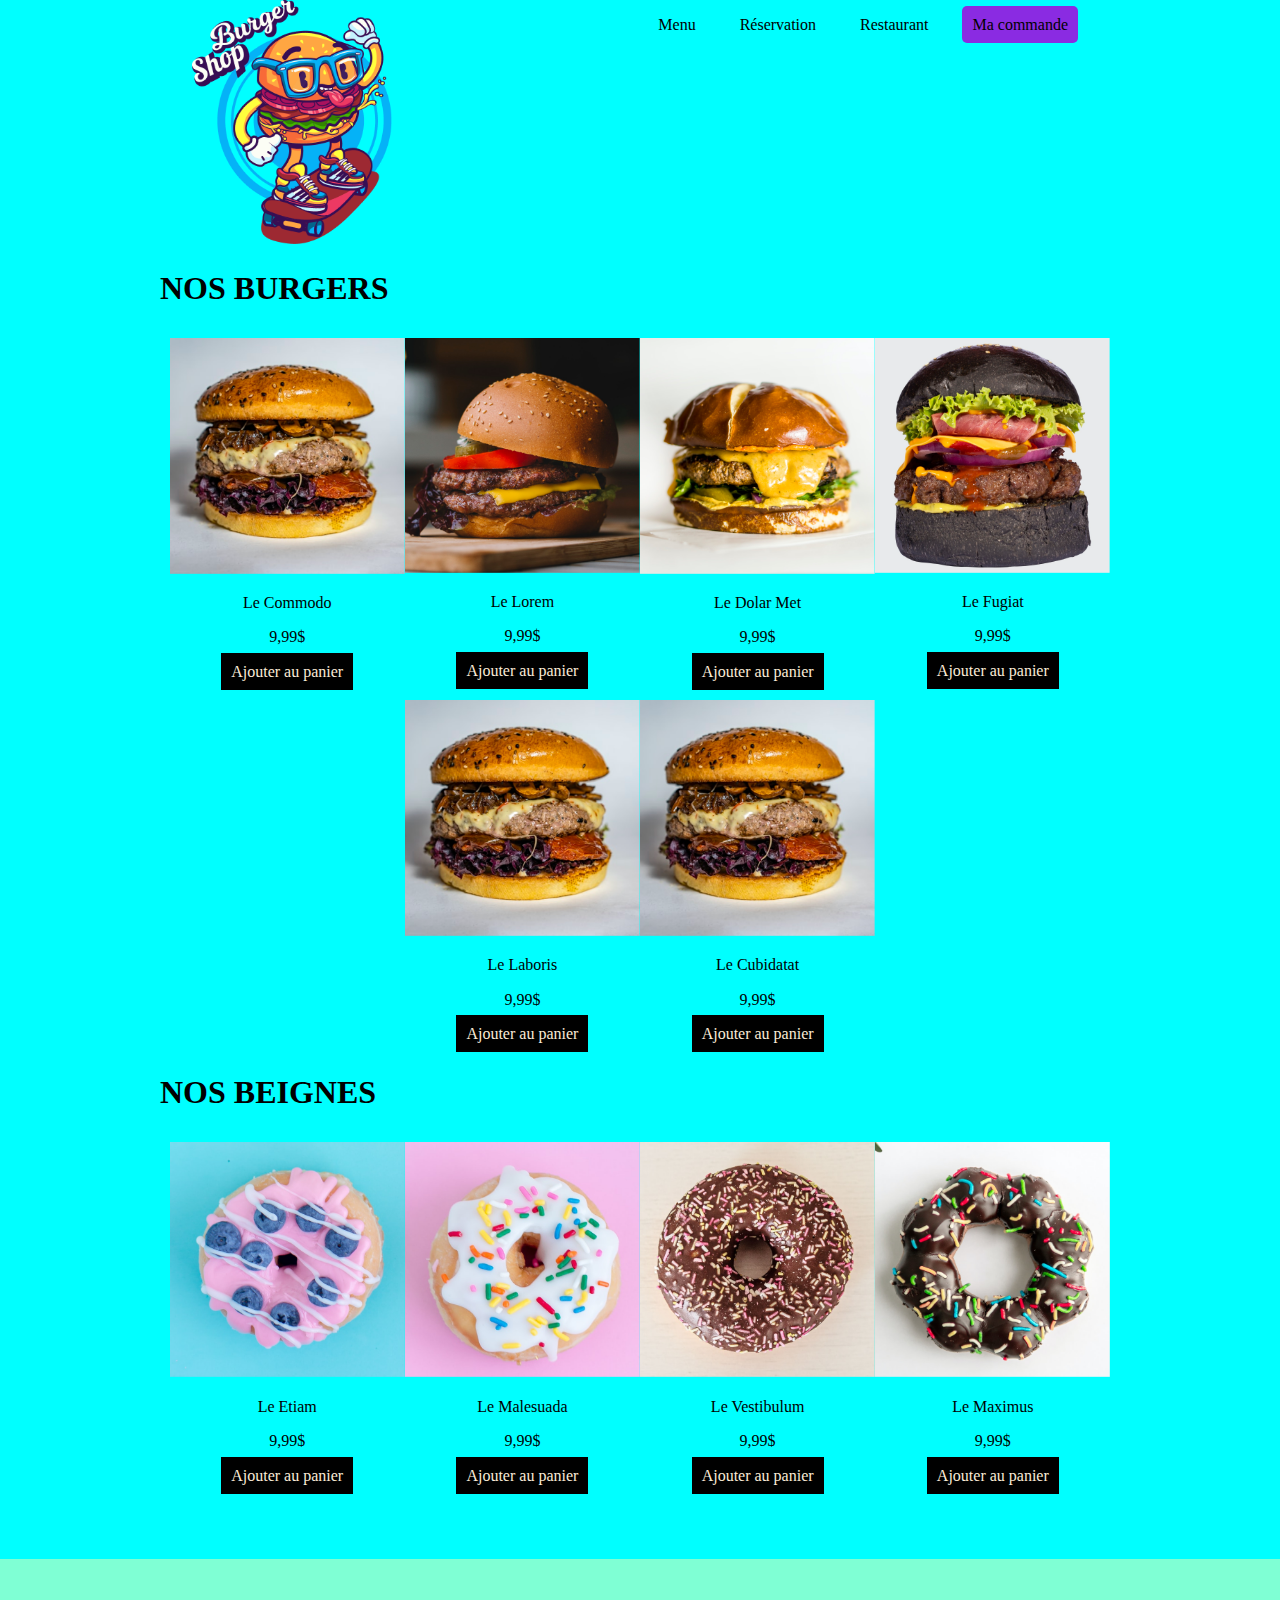
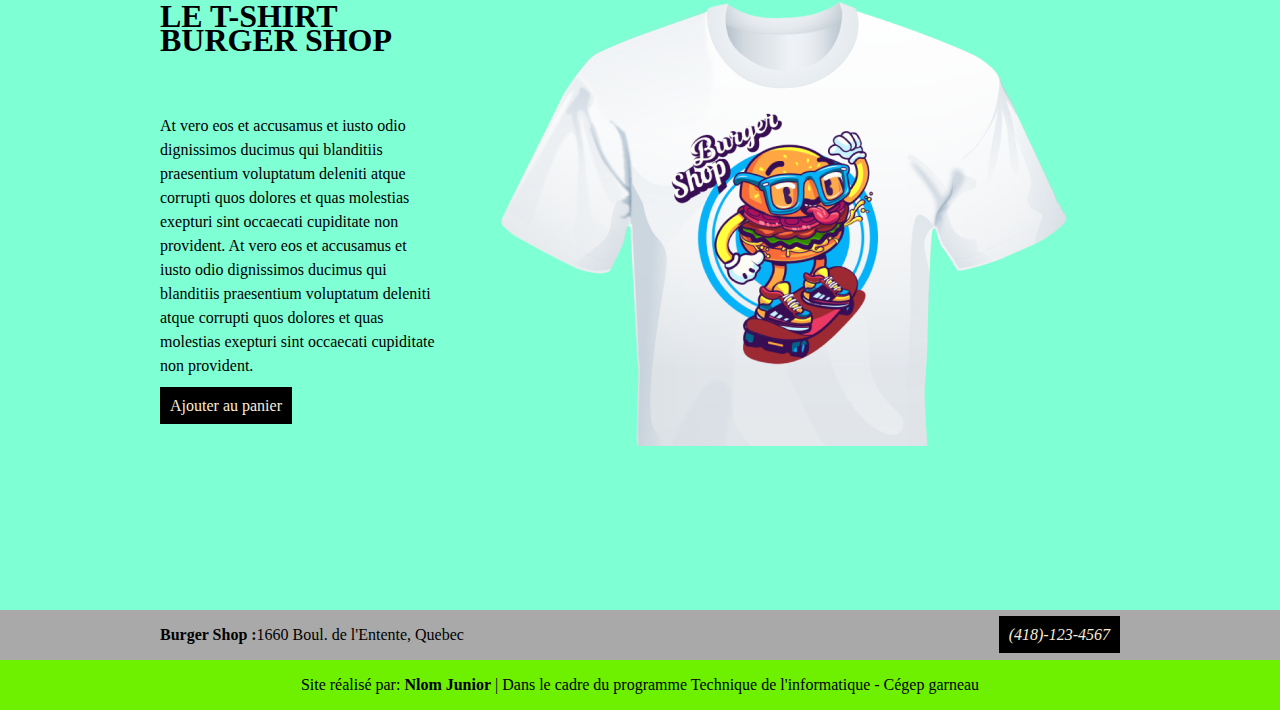
<file: index.html>
<!DOCTYPE html>

<html lang="fr">

<head>
	<meta charset="utf-8" />
	<title> </title>
	<meta name="description" content="">

	<!-- meta viewport : importante à inclure pour l'affichage sur les divers appareils -->
	<meta name="viewport" content="width=device-width, initial-scale=1">

	<link rel="stylesheet" href="css/normalize.css">
	<link rel="stylesheet" href="css/styles.css">
</head>

<body>
	<header>
		<div class="head-container">
			<div class="flex-colonne">
				<a href="index.html"><img src="img\logo-burger-shop.png" class="img-logo"></a>
				<nav>
					<img src="img\icon-menu.png" class="show-on-mobile">
					<ul class="hide-on-mobile">
						<li><a href="index.html">Menu</a></li>
						<li><a href="reservation.html">Réservation</a></li>
						<li><a href="restaurant.html">Restaurant</a></li>
						<li><a href="commande.html" class="link-commande">Ma commande</a></li>
					</ul>
				</nav>
			</div>
		</div>
	</header>

	<main>
		<section id="nos-burgers">
			<div>
				<h1>NOS BURGERS</h1>
				<div class="burger">
					<div class="col-100">
						<!-- <div class="col-50"> -->
							<div class="col-25">
								<div class="card">
									<img src="img\menu\burger-choux.png">
									<p>Le Commodo</p>
									<p>9,99$</p>
									<a href="#">Ajouter au panier</a>
								</div>
							</div>

							<div class="col-25">
								<div class="card">
									<img src="img\menu\burger-double-fromage.png">
									<p>Le Lorem</p>
									<p>9,99$</p>
									<a href="#">Ajouter au panier</a>
								</div>
							</div>
						<!-- </div> -->

						<div class="col-25">
							<div class="card">
								<img src="img\menu\burger-fromage.png">
								<p>Le Dolar Met</p>
								<p>9,99$</p>
								<a href="#">Ajouter au panier</a>
							</div>
						</div>

						<div class="col-25">
							<div class="card">
								<img src="img\menu\burger-pain-noir.png">
								<p>Le Fugiat</p>
								<p>9,99$</p>
								<a href="#">Ajouter au panier</a>
							</div>
						</div>
					</div>

					<div class="col-100">
						<div class="col-25">
							<div class="card">
								<img src="img\menu\burger-choux.png">
								<p>Le Laboris</p>
								<p>9,99$</p>
								<a href="#">Ajouter au panier</a>
							</div>
						</div>

						<div class="col-25">
							<div class="card">
								<img src="img\menu\burger-choux.png">
								<p>Le Cubidatat</p>
								<p>9,99$</p>
								<a href="#">Ajouter au panier</a>
							</div>
						</div>
					</div>
				</div>

				<h1>NOS BEIGNES</h1>
				<div class="burger">
					<div class="col-100">
						<div class="col-25">
							<div class="card">
								<img src="img\menu\beign-bleuet.png">
								<p>Le Etiam</p>
								<p>9,99$</p>
								<a href="#">Ajouter au panier</a>
							</div>
						</div>

						<div class="col-25">
							<div class="card">
								<img src="img\menu\beigne-bonbons.png">
								<p>Le Malesuada</p>
								<p>9,99$</p>
								<a href="#">Ajouter au panier</a>
							</div>
						</div>


						<div class="col-25">
							<div class="card">
								<img src="img\menu\beigne-glace.png">
								<p>Le Vestibulum</p>
								<p>9,99$</p>
								<a href="#">Ajouter au panier</a>
							</div>
						</div>

						<div class="col-25">
							<div class="card">
								<img src="img\menu\beigne-chocolat.png">
								<p>Le Maximus</p>
								<p>9,99$</p>
								<a href="#">Ajouter au panier</a>
							</div>
						</div>
					</div>
				</div>
		</section>

		<section id="t-shirt">
			<div class="t-shirt-burger">
				<figure>
					<img src="img\t-shirt.png">
				</figure>

				<br>
				<h1>LE T-SHIRT BURGER SHOP</h1>
				<br>
				<p>At vero eos et accusamus et iusto odio
					dignissimos ducimus qui blanditiis praesentium
					voluptatum deleniti atque corrupti quos dolores et quas
					molestias exepturi sint occaecati cupiditate non provident.
					At vero eos et accusamus et iusto odio
					dignissimos ducimus qui blanditiis praesentium
					voluptatum deleniti atque corrupti quos dolores et quas
					molestias exepturi sint occaecati cupiditate non provident.
				</p>

				<a href="#">Ajouter au panier</a>
			</div>
		</section>
	</main>

	<footer>
		<section id="footer-1">
			<div class="footer-1">
			<p><strong>Burger Shop :</strong>1660 Boul. de l'Entente, Quebec</p>
			<address>
				<a href="tel:+14181234567">(418)-123-4567</a>
			</address>
		</div>
		</section>
		<section id="footer-2">
			<div class="footer-2">
			<p>Site réalisé par: <strong>Nlom Junior</strong> | Dans le cadre du programme Technique de l'informatique - Cégep garneau</p>
		</div>
		</section>
	</footer>
</body>

</html>
</file>
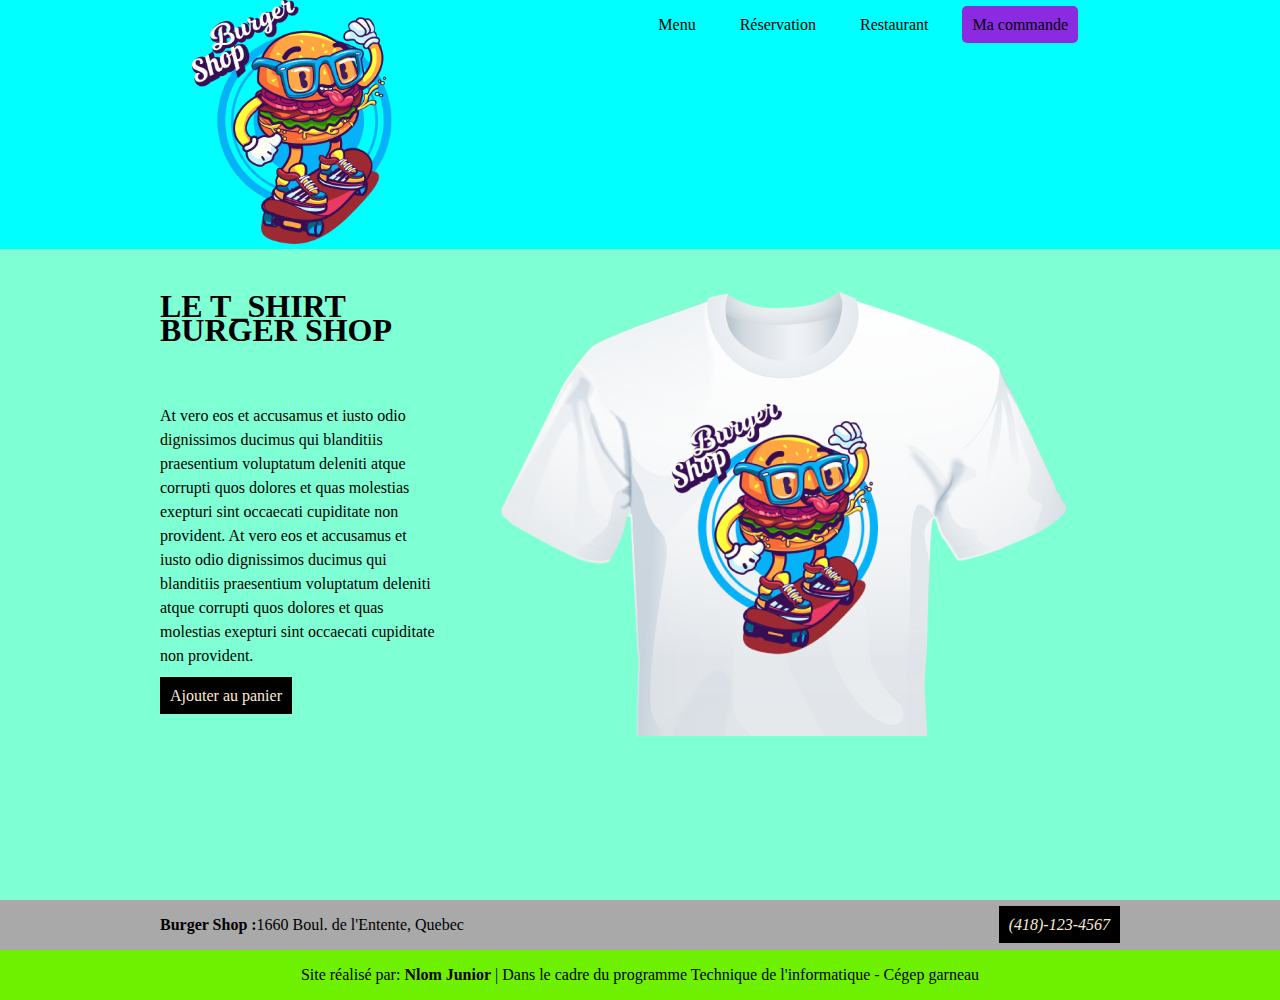
<file: commande.html>
<!DOCTYPE html>

<html lang="fr">

<head>
    <meta charset="utf-8" />
    <title> </title>
    <meta name="description" content="">

    <!-- meta viewport : importante à inclure pour l'affichage sur les divers appareils -->
    <meta name="viewport" content="width=device-width, initial-scale=1">

    <link rel="stylesheet" href="css/normalize.css">
    <link rel="stylesheet" href="css/styles.css">
</head>

<body>
    <header>
        <div class="head-container">
            <div class="flex-colonne">
                <a href="index.html"><img src="img\logo-burger-shop.png" class="img-logo"></a>
                <nav>
                    <img src="img\icon-menu.png" class="show-on-mobile">
                    <ul class="hide-on-mobile">
                        <li><a href="index.html">Menu</a></li>
                        <li><a href="reservation.html">Réservation</a></li>
                        <li><a href="restaurant.html">Restaurant</a></li>
                        <li><a href="commande.html" class="link-commande">Ma commande</a></li>
                    </ul>
                </nav>
            </div>
        </div>
    </header>

    <main>
        <section id="t-shirt">
			<div class="t-shirt-burger">
				<figure>
					<img src="img\t-shirt.png">
				</figure>

				<br>
				<h1>LE T_SHIRT BURGER SHOP</h1>
				<br>
				<p>At vero eos et accusamus et iusto odio
					dignissimos ducimus qui blanditiis praesentium
					voluptatum deleniti atque corrupti quos dolores et quas
					molestias exepturi sint occaecati cupiditate non provident.
					At vero eos et accusamus et iusto odio
					dignissimos ducimus qui blanditiis praesentium
					voluptatum deleniti atque corrupti quos dolores et quas
					molestias exepturi sint occaecati cupiditate non provident.
				</p>

				<a href="#">Ajouter au panier</a>
			</div>
		</section>
    </main>

    <footer>
        <section id="footer-1">
            <div class="footer-1">
                <p><strong>Burger Shop :</strong>1660 Boul. de l'Entente, Quebec</p>
                <address>
                    <a href="tel:+14181234567">(418)-123-4567</a>
                </address>
            </div>
        </section>
        <section id="footer-2">
            <div class="footer-2">
                <p>Site réalisé par: <strong>Nlom Junior</strong> | Dans le cadre du programme Technique de
                    l'informatique - Cégep garneau</p>
            </div>
        </section>
    </footer>

</body>

</html>
</file>
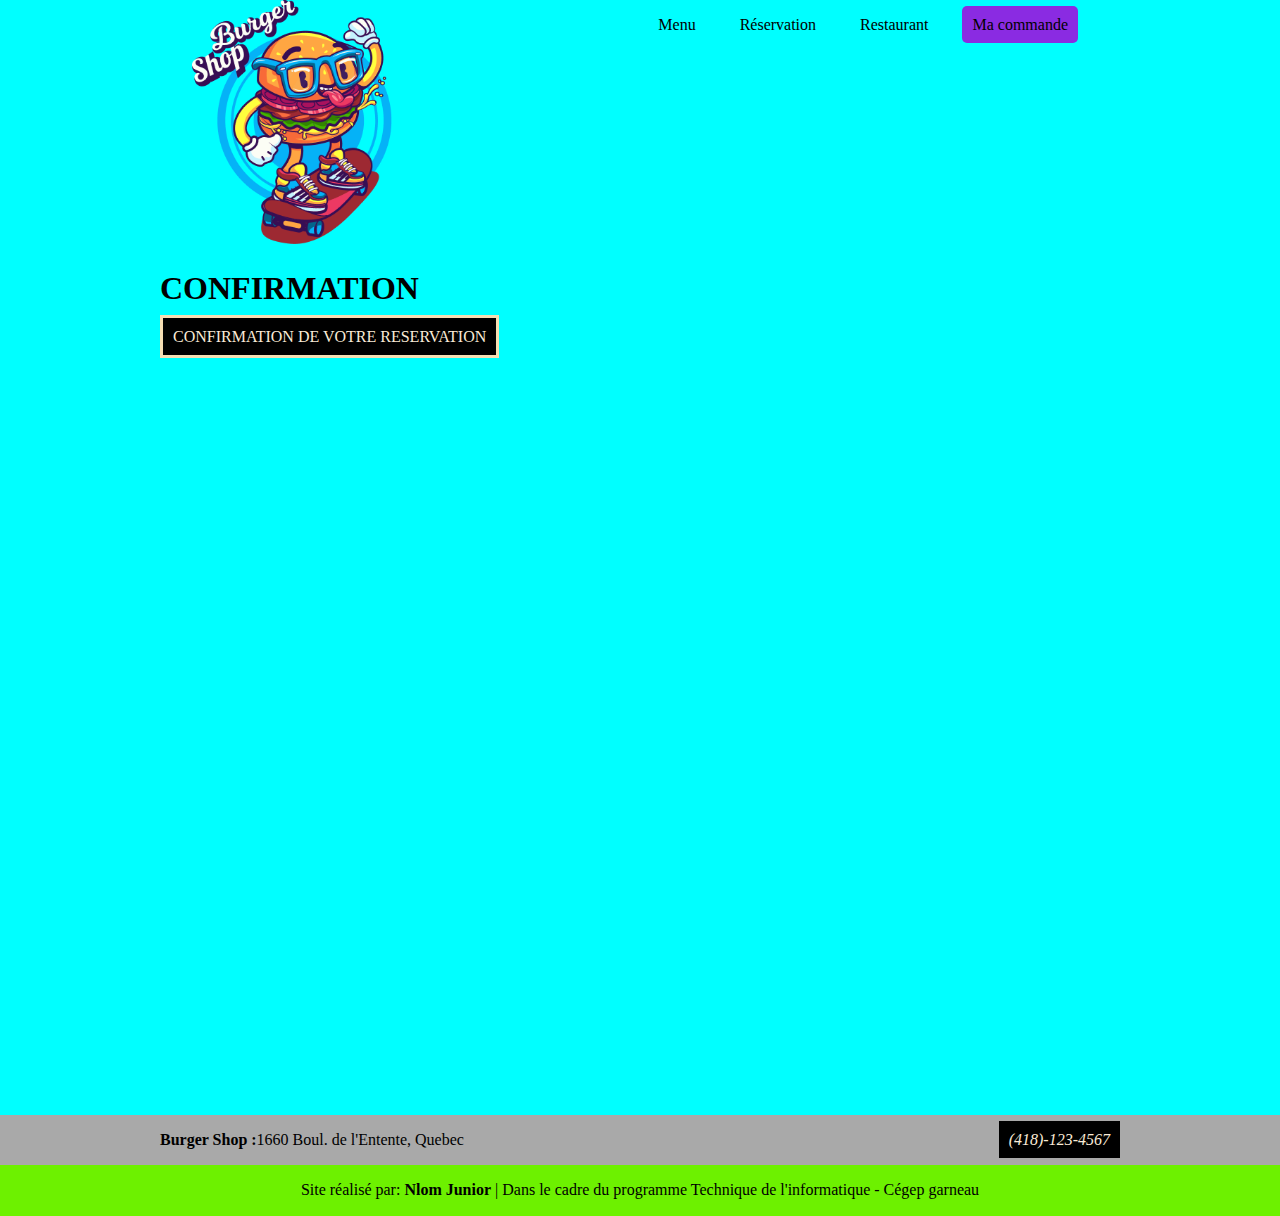
<file: confirmation.html>
<!DOCTYPE html>

<html lang="fr">

<head>
    <meta charset="utf-8" />
    <title> </title>
    <meta name="description" content="">

    <!-- meta viewport : importante à inclure pour l'affichage sur les divers appareils -->
    <meta name="viewport" content="width=device-width, initial-scale=1">

    <link rel="stylesheet" href="css/normalize.css">
    <link rel="stylesheet" href="css/styles.css">
</head>

<body>
    <header>
        <div class="head-container">
            <div class="flex-colonne">
                <a href="index.html"><img src="img\logo-burger-shop.png" class="img-logo"></a>
                <nav>
                    <img src="img\icon-menu.png" class="show-on-mobile">
                    <ul class="hide-on-mobile">
                        <li><a href="index.html">Menu</a></li>
                        <li><a href="reservation.html">Réservation</a></li>
                        <li><a href="restaurant.html">Restaurant</a></li>
                        <li><a href="commande.html" class="link-commande">Ma commande</a></li>
                    </ul>
                </nav>
            </div>
        </div>
    </header>

    <main>
        <section id="confirmation">
            <div class="confirmation">
                <h1>CONFIRMATION</h1>
                <a href="#">CONFIRMATION DE VOTRE RESERVATION</a>
            </div>
        </section>
    </main>

    <footer>
        <section id="footer-1">
            <div class="footer-1">
                <p><strong>Burger Shop :</strong>1660 Boul. de l'Entente, Quebec</p>
                <address>
                    <a href="tel:+14181234567">(418)-123-4567</a>
                </address>
            </div>
        </section>
        <section id="footer-2">
            <div class="footer-2">
                <p>Site réalisé par: <strong>Nlom Junior</strong> | Dans le cadre du programme Technique de
                    l'informatique - Cégep garneau</p>
            </div>
        </section>
    </footer>

</body>

</html>
</file>
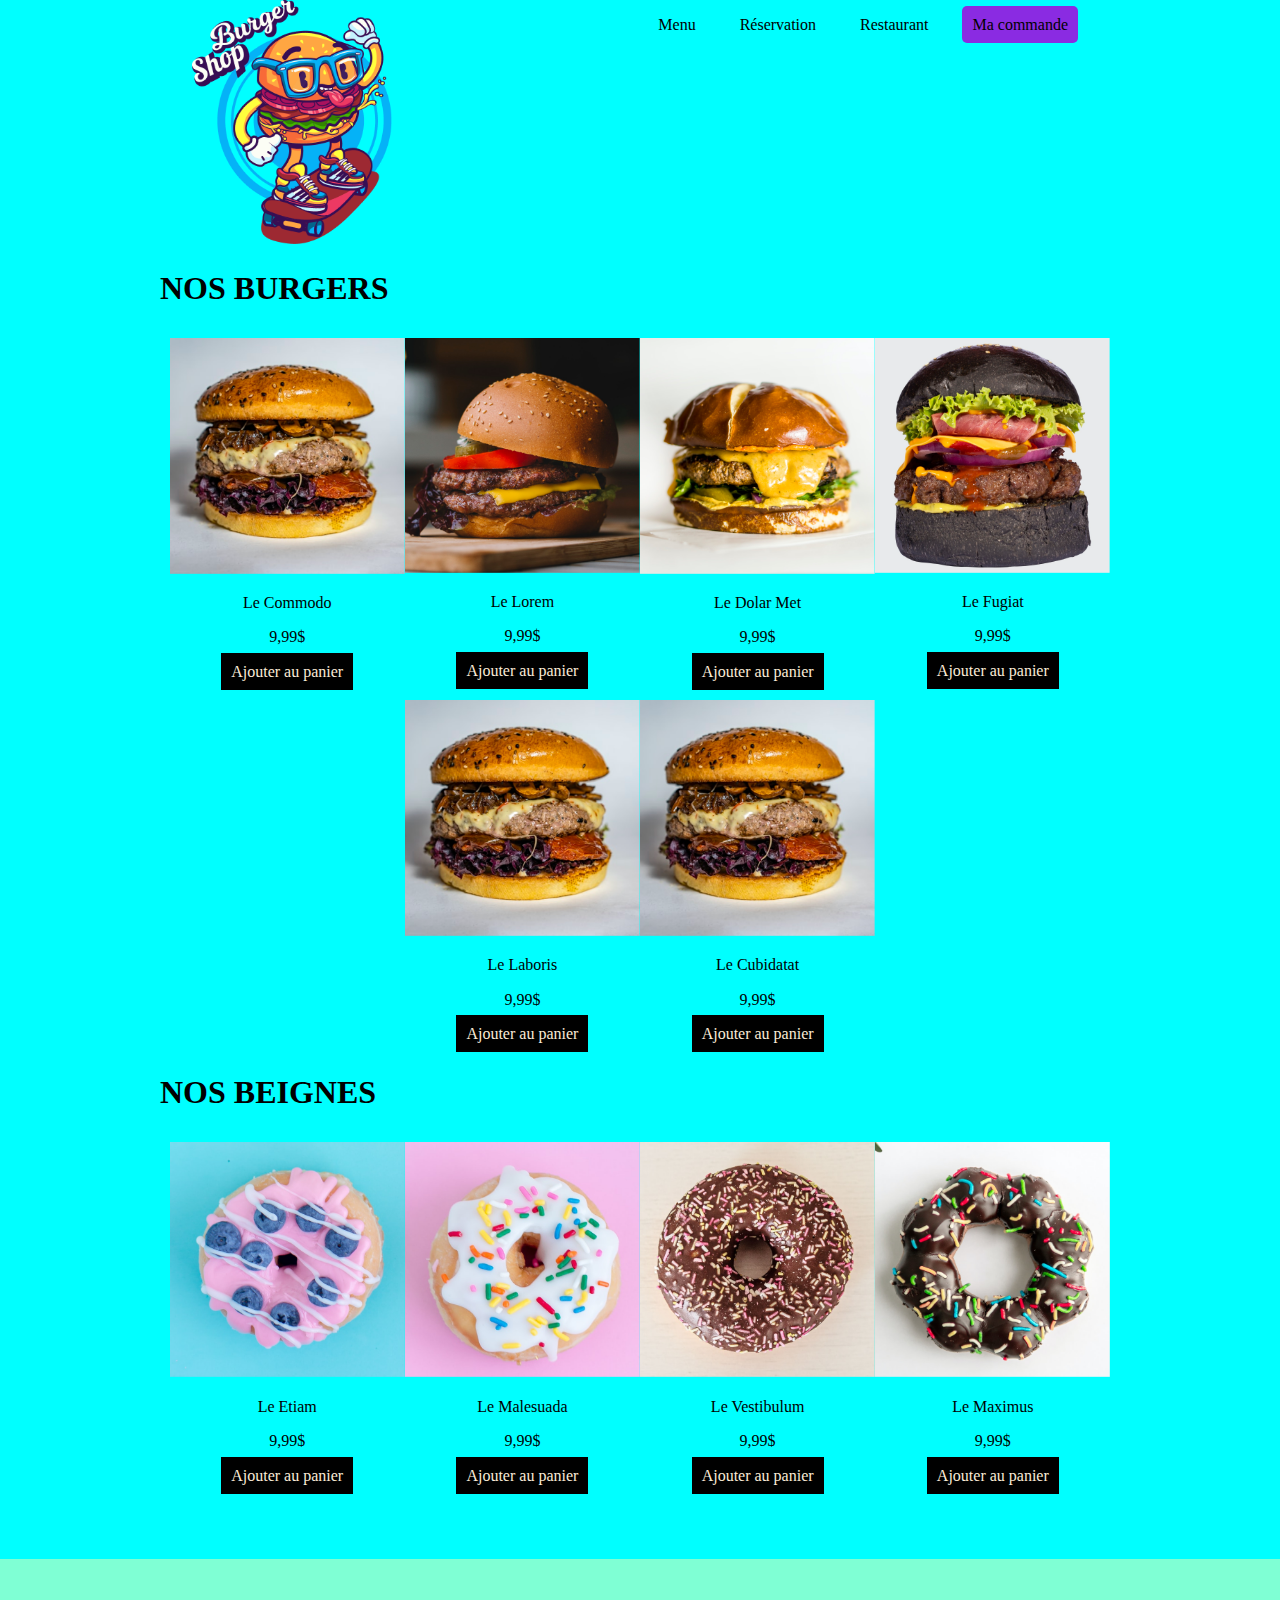
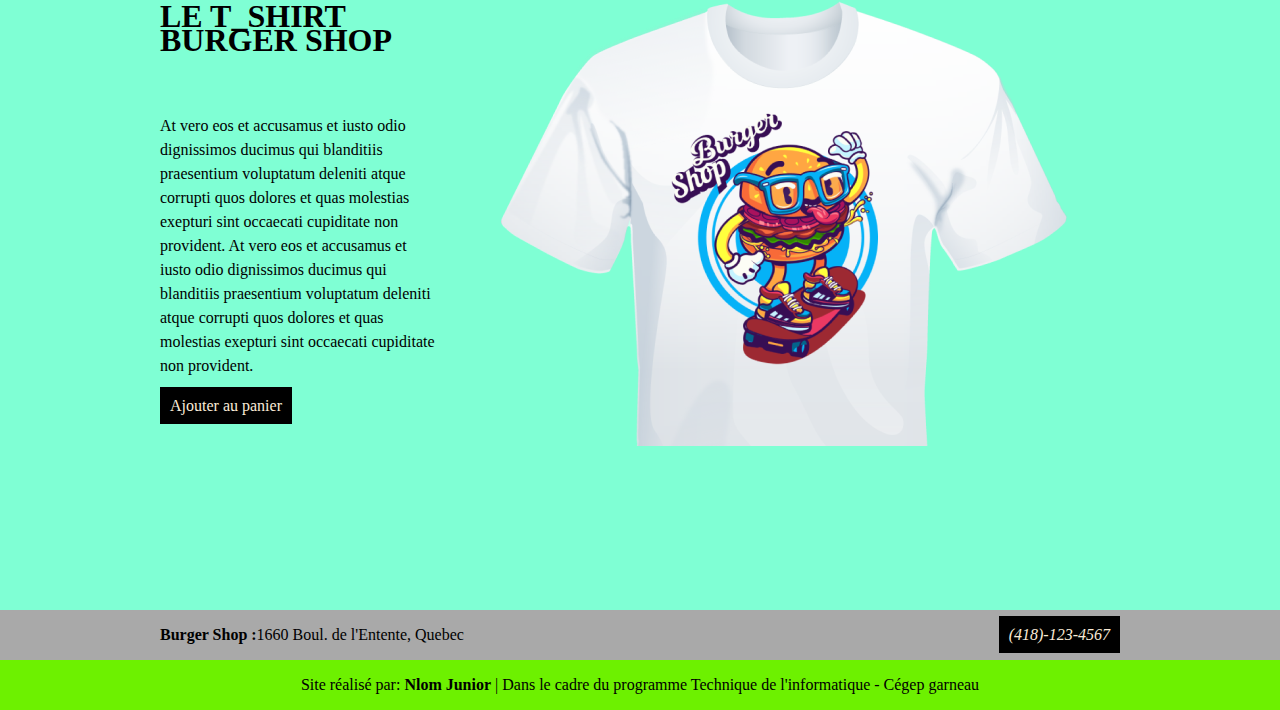
<file: index - Copie.html>
<!DOCTYPE html>

<html lang="fr">

<head>
	<meta charset="utf-8" />
	<title> </title>
	<meta name="description" content="">

	<!-- meta viewport : importante à inclure pour l'affichage sur les divers appareils -->
	<meta name="viewport" content="width=device-width, initial-scale=1">

	<link rel="stylesheet" href="css/normalize.css">
	<link rel="stylesheet" href="css/styles.css">
</head>

<body>
	<header>
		<div class="head-container">
			<div class="flex-colonne">
				<a href="index.html"><img src="img\logo-burger-shop.png" class="img-logo"></a>
				<nav>
					<img src="img\icon-menu.png" class="show-on-mobile">
					<ul class="hide-on-mobile">
						<li><a href="index.html">Menu</a></li>
						<li><a href="reservation.html">Réservation</a></li>
						<li><a href="restaurant.html">Restaurant</a></li>
						<li><a href="commande.html" class="link-commande">Ma commande</a></li>
					</ul>
				</nav>
			</div>
		</div>
	</header>

	<main>
		<section id="nos-burgers">
			<div>
				<h1>NOS BURGERS</h1>
				<div class="burger">
					<div class="col-100">
						<!-- <div class="col-50"> -->
							<div class="col-25">
								<div class="card">
									<img src="img\menu\burger-choux.png">
									<p>Le Commodo</p>
									<p>9,99$</p>
									<a href="#">Ajouter au panier</a>
								</div>
							</div>

							<div class="col-25">
								<div class="card">
									<img src="img\menu\burger-double-fromage.png">
									<p>Le Lorem</p>
									<p>9,99$</p>
									<a href="#">Ajouter au panier</a>
								</div>
							</div>
						<!-- </div> -->

						<div class="col-25">
							<div class="card">
								<img src="img\menu\burger-fromage.png">
								<p>Le Dolar Met</p>
								<p>9,99$</p>
								<a href="#">Ajouter au panier</a>
							</div>
						</div>

						<div class="col-25">
							<div class="card">
								<img src="img\menu\burger-pain-noir.png">
								<p>Le Fugiat</p>
								<p>9,99$</p>
								<a href="#">Ajouter au panier</a>
							</div>
						</div>
					</div>

					<div class="col-100">
						<div class="col-25">
							<div class="card">
								<img src="img\menu\burger-choux.png">
								<p>Le Laboris</p>
								<p>9,99$</p>
								<a href="#">Ajouter au panier</a>
							</div>
						</div>

						<div class="col-25">
							<div class="card">
								<img src="img\menu\burger-choux.png">
								<p>Le Cubidatat</p>
								<p>9,99$</p>
								<a href="#">Ajouter au panier</a>
							</div>
						</div>
					</div>
				</div>

				<h1>NOS BEIGNES</h1>
				<div class="burger">
					<div class="col-100">
						<div class="col-25">
							<div class="card">
								<img src="img\menu\beign-bleuet.png">
								<p>Le Etiam</p>
								<p>9,99$</p>
								<a href="#">Ajouter au panier</a>
							</div>
						</div>

						<div class="col-25">
							<div class="card">
								<img src="img\menu\beigne-bonbons.png">
								<p>Le Malesuada</p>
								<p>9,99$</p>
								<a href="#">Ajouter au panier</a>
							</div>
						</div>


						<div class="col-25">
							<div class="card">
								<img src="img\menu\beigne-glace.png">
								<p>Le Vestibulum</p>
								<p>9,99$</p>
								<a href="#">Ajouter au panier</a>
							</div>
						</div>

						<div class="col-25">
							<div class="card">
								<img src="img\menu\beigne-chocolat.png">
								<p>Le Maximus</p>
								<p>9,99$</p>
								<a href="#">Ajouter au panier</a>
							</div>
						</div>
					</div>
				</div>
		</section>

		<section id="t-shirt">
			<div class="t-shirt-burger">
				<figure>
					<img src="img\t-shirt.png">
				</figure>

				<br>
				<h1>LE T_SHIRT BURGER SHOP</h1>
				<br>
				<p>At vero eos et accusamus et iusto odio
					dignissimos ducimus qui blanditiis praesentium
					voluptatum deleniti atque corrupti quos dolores et quas
					molestias exepturi sint occaecati cupiditate non provident.
					At vero eos et accusamus et iusto odio
					dignissimos ducimus qui blanditiis praesentium
					voluptatum deleniti atque corrupti quos dolores et quas
					molestias exepturi sint occaecati cupiditate non provident.
				</p>

				<a href="#">Ajouter au panier</a>
			</div>
		</section>
	</main>

	<footer>
		<section id="footer-1">
			<div class="footer-1">
			<p><strong>Burger Shop :</strong>1660 Boul. de l'Entente, Quebec</p>
			<address>
				<a href="tel:+14181234567">(418)-123-4567</a>
			</address>
		</div>
		</section>
		<section id="footer-2">
			<div class="footer-2">
			<p>Site réalisé par: <strong>Nlom Junior</strong> | Dans le cadre du programme Technique de l'informatique - Cégep garneau</p>
		</div>
		</section>
	</footer>
</body>

</html>
</file>
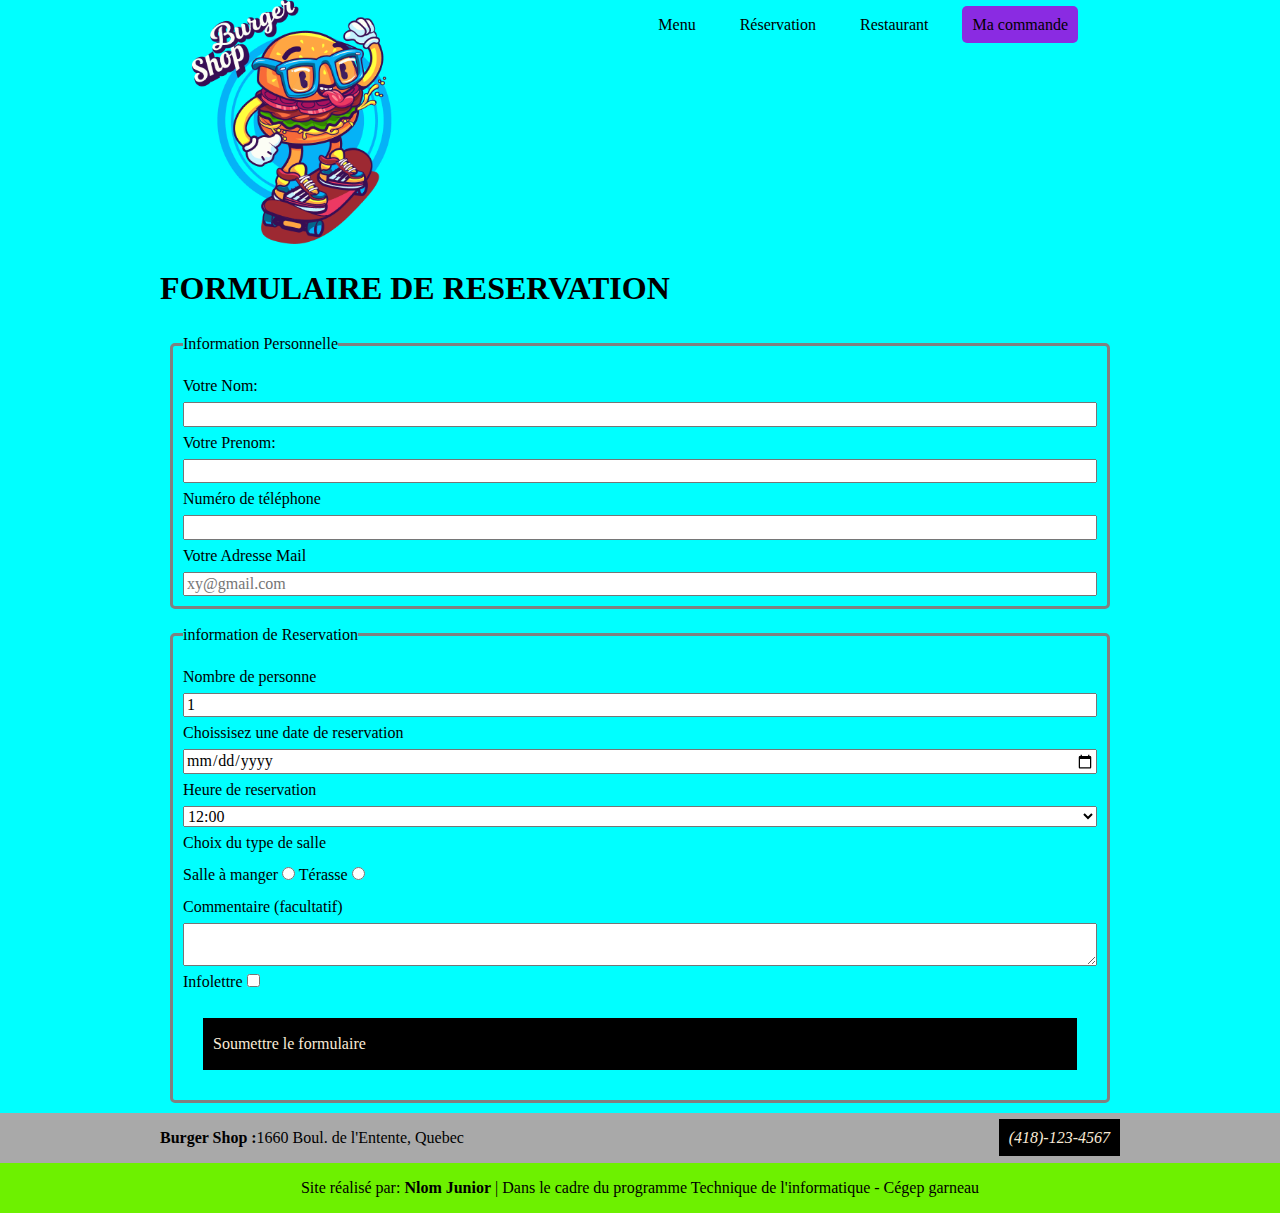
<file: reservation.html>
<!DOCTYPE html>

<html lang="fr">

<head>
    <meta charset="utf-8" />
    <title> </title>
    <meta name="description" content="">

    <!-- meta viewport : importante à inclure pour l'affichage sur les divers appareils -->
    <meta name="viewport" content="width=device-width, initial-scale=1">

    <link rel="stylesheet" href="css/normalize.css">
    <link rel="stylesheet" href="css/styles.css">
</head>

<body>
    <header>
        <div class="head-container">
            <div class="flex-colonne">
                <a href="index.html"><img src="img\logo-burger-shop.png" class="img-logo"></a>
                <nav>
                    <img src="img\icon-menu.png" class="show-on-mobile">
                    <ul class="hide-on-mobile">
                        <li><a href="index.html">Menu</a></li>
                        <li><a href="reservation.html">Réservation</a></li>
                        <li><a href="restaurant.html">Restaurant</a></li>
                        <li><a href="commande.html" class="link-commande">Ma commande</a></li>
                    </ul>
                </nav>
            </div>
        </div>
    </header>

    <main>
        <section id="formulaire">
            <div class="container-formulaire">
                <h1>FORMULAIRE DE RESERVATION</h1>
                <form>
                    <fieldset>
                        <legend>Information Personnelle</legend>
                        <label for="inpNom">Votre Nom:</label>
                        <input type="text" id="txtNom" name="txtNom">
                        <label for="inpNom">Votre Prenom:</label>
                        <input type="text" id="txtPrenom" name="txtPrenom">
                        <label for="inpTel">Numéro de téléphone</label>
                        <input type="tel" id="tel" name="tel">
                        <label for="inpMail">Votre Adresse Mail</label>
                        <input type="email" name="mailCompte" placeholder="xy@gmail.com">
                    </fieldset>

                    <fieldset>
                        <legend>information de Reservation</legend>
                        <label for="">Nombre de personne </label>
                        <input type="number" name="nbrQte" id="nbrQte" value="1">
                        <label>Choissisez une date de reservation</label>
                        <input type="date" name="dateReservation">
                        <label>Heure de reservation</label>
                        <select>
                            <option value="12:00">12:00</option>
                            <option value="12:30">12:30</option>
                            <option value="13:00">13:00</option>
                            <option value="13:30">13:30</option>
                            <option value="12:00">17:00</option>
                            <option value="12:00">17:30</option>
                            <option value="12:00">18:00</option>
                            <option value="12:00">18:30</option>
                            <option value="12:00">19:00</option>
                            <option value="12:00">19:30</option>
                            <option value="12:00">20:30</option>
                            <option value="12:00">21:00</option>
                        </select>
                        <label>Choix du type de salle</label>
                        <label>Salle à manger <input type="radio" name="ckbListe">   Térasse <input type="radio" name="ckbListe"></label>
                        <label>Commentaire (facultatif)</label>
                        <textarea name="txtMessage"></textarea>
                        <label>Infolettre <input type="checkbox" name="chbListe"></label>
                        <a href="confirmation.html">Soumettre le formulaire</a>
                    </fieldset>
                </form>
            </div>
        </section>
    </main>

    <footer>
        <section id="footer-1">
            <div class="footer-1">
                <p><strong>Burger Shop :</strong>1660 Boul. de l'Entente, Quebec</p>
                <address>
                    <a href="tel:+14181234567">(418)-123-4567</a>
                </address>
            </div>
        </section>
        <section id="footer-2">
            <div class="footer-2">
                <p>Site réalisé par: <strong>Nlom Junior</strong> | Dans le cadre du programme Technique de
                    l'informatique - Cégep garneau</p>
            </div>
        </section>
    </footer>

</body>

</html>
</file>
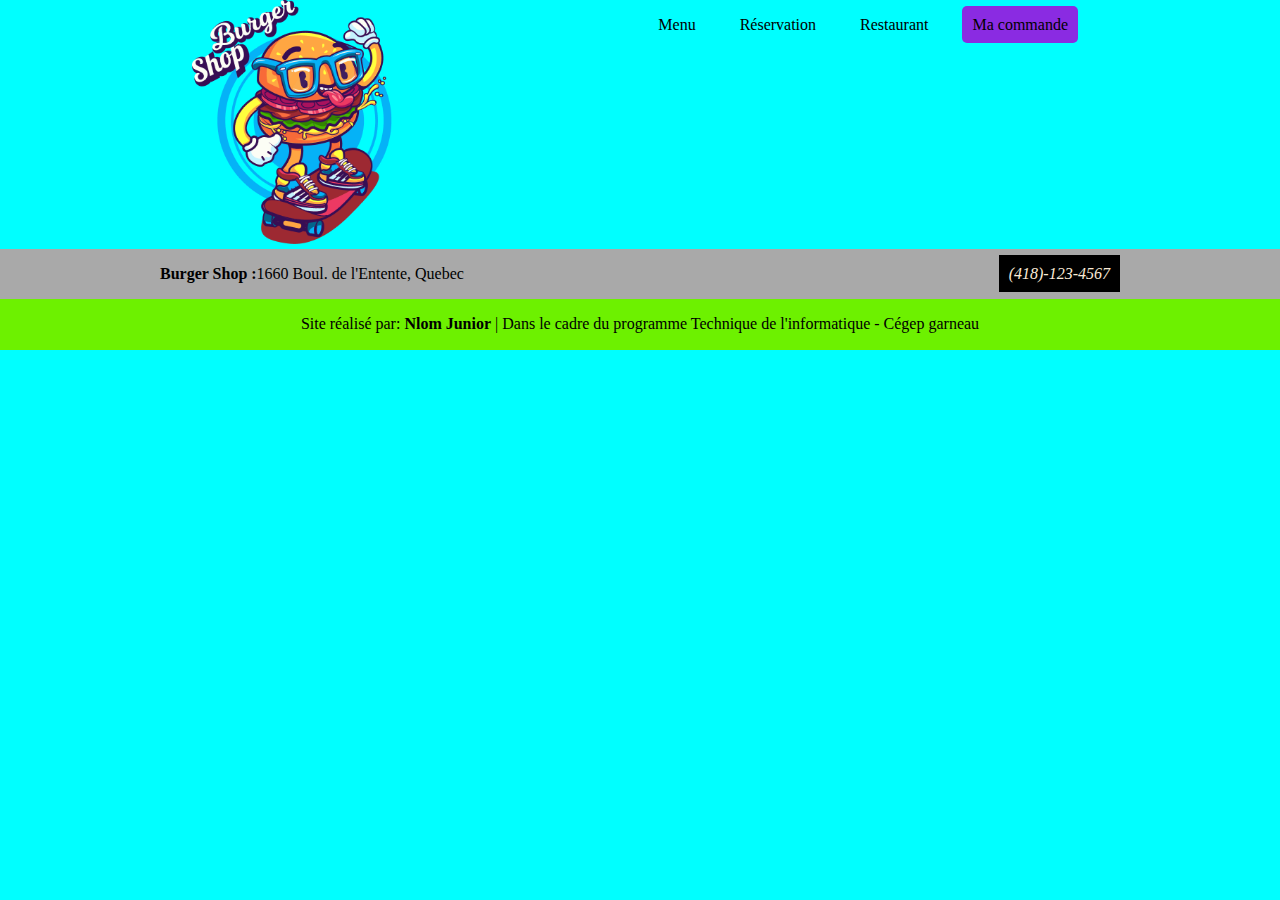
<file: restaurant.html>
<!DOCTYPE html>

<html lang="fr">

<head>
    <meta charset="utf-8" />
    <title> </title>
    <meta name="description" content="">

    <!-- meta viewport : importante à inclure pour l'affichage sur les divers appareils -->
    <meta name="viewport" content="width=device-width, initial-scale=1">

    <link rel="stylesheet" href="css/normalize.css">
    <link rel="stylesheet" href="css/styles.css">
</head>

<body>
    <header>
        <div class="head-container">
            <div class="flex-colonne">
                <a href="index.html"><img src="img\logo-burger-shop.png" class="img-logo"></a>
                <nav>
                    <img src="img\icon-menu.png" class="show-on-mobile">
                    <ul class="hide-on-mobile">
                        <li><a href="index.html">Menu</a></li>
                        <li><a href="reservation.html">Réservation</a></li>
                        <li><a href="restaurant.html">Restaurant</a></li>
                        <li><a href="commande.html" class="link-commande">Ma commande</a></li>
                    </ul>
                </nav>
            </div>
        </div>
    </header>

    <main>

    </main>

    <footer>
        <section id="footer-1">
            <div class="footer-1">
                <p><strong>Burger Shop :</strong>1660 Boul. de l'Entente, Quebec</p>
                <address>
                    <a href="tel:+14181234567">(418)-123-4567</a>
                </address>
            </div>
        </section>
        <section id="footer-2">
            <div class="footer-2">
                <p>Site réalisé par: <strong>Nlom Junior</strong> | Dans le cadre du programme Technique de
                    l'informatique - Cégep garneau</p>
            </div>
        </section>
    </footer>

</body>

</html>
</file>
<file: css/styles.css>
/* Propriétés générales */

* {
	box-sizing: border-box;
}

img {
	max-width: 100%;
}

.container {
	width: 90%;
	max-width: 1200px;
	margin: 0 auto;
}

/* ---------- Propriétés générales Header ---------- */

header {
	background-color: aqua;
}

.head-container {
	width: 70%;
	max-width: none;
	margin: 0 auto;
}

.img-logo {
	width: 200px;
}

.flex-colonne {
	display: flex;
	justify-content: space-between;
	align-items: flex-start;
}

nav li {
	display: inline-block;
	align-content: start;
	padding-left: 10px;
	padding-right: 10px;
}

nav a {
	padding: 10px;
	text-decoration: none;
	color: black;
}

.link-commande {
	background-color: blueviolet;
	border-radius: 5px;
}

.link-commande:hover {
	background-color: blueviolet;
	box-shadow: 2px 4px 10px 4px #E3CFDE;
	border-radius: 5%;
}

nav a:hover {
	display: inline-block;
	text-decoration: none;
	padding: 10px 10px;
	border: 1px solid;
	color: aliceblue;
	background-color: #693D65;
	box-shadow: 2px 4px 10px 4px #E3CFDE;
}

/*---------- Propriétés Média Screen Header ----------*/

@media screen and (min-width:960px) {
	.show-on-mobile {
		display: none !important;
	}
}

@media screen and (max-width:960px) {
	.hide-on-mobile {
		display: none !important;
	}

	.show-on-mobile {
		display: block !important;
	}

	.head-container {
		width: 100%;
		margin: 0 auto;
	}

	.img-logo {
		width: 125px;
	}

	nav {
		margin: 10px;
	}
}

/* --------- Propriétés général footer ----------*/

.footer-1 {
	display: flex;
	justify-content: space-between;
	align-items: center;
	width: 75%;
	margin: 0 auto;
}

address a {
	background-color: black;
	color: antiquewhite;
	padding: 10px;
	text-decoration: none;
}

#footer-1 {
	background-color: darkgrey;
}

.footer-2 {
	display: flex;
	justify-content: center;
	align-items: center;
	width: 75%;
	margin: 0 auto;
}

#footer-2 {
	background-color: #6df100;
}

/* ---------- Propriété média screen footer ----------*/

@media screen and (max-width:960px) {
	.footer-1 {
		flex-wrap: wrap;
	}

	#footer-1 {
		padding-bottom: 5%;
	}

}

/* ---------- Proprietés géneral main ----------*/

main {
	background-color: aqua;
}

/* ----------- Propriété page d'index ----------*/

body {
	background-color: aqua;
}

#nos-burgers {
	width: 75%;
	margin: 0 auto;
	padding-bottom: 5%;
}

.col-25 {
	width: 25%;
}

.col-100 {
	display: flex;
	justify-content: center;
	padding: 1%;
}

.card {
	text-align: center;
	padding: none;
	margin: none;
	border: none;
}

.card a {
	background-color: black;
	color: antiquewhite;
	padding: 10px;
	text-decoration: none;
}

#t-shirt {
	background-color: aquamarine;
	padding-bottom: 15%;
	line-height: 1.5rem;
}

.t-shirt-burger {
	width: 75%;
	margin: 0 auto;
}

.t-shirt-burger a {
	background-color: black;
	color: antiquewhite;
	padding: 10px;
	text-decoration: none;
}

figure {
	float: right;
}

/* ---------- Propriété media screen main ---------- */

@media screen and (max-width:960px) {
	#nos-burgers {
		width: 85%;
		margin: 0 auto;
	}

	.col-50 {
		width: 50%;
		display: flex;
		flex-wrap: wrap;
		margin-bottom: 10px;
	}

	.col-25 {
		width: 50%;
		margin-bottom: 20px;
	}

	.col-100 {
		display: flex;
		justify-content: center;
		flex-wrap: wrap;
		width: 100%;
	}
}

/* ---------- Propriété âge reservation ----------*/

#formulaire {
	background-color: aqua;
}

.container-formulaire {
	width: 75%;
	margin: 0 auto;
}

fieldset {
	display: grid;
	flex-wrap: wrap;
	padding: 10px;
	margin: 10px;
	border: 3px solid gray;
	border-radius: 5px;
	line-height: 2rem;
}

fieldset a {
	background-color: black;
	color: antiquewhite;
	padding: 10px;
	text-decoration: none;
	margin: 20px;
}

.confirmation {
	width: 75%;
	margin: 0 auto;

	margin-bottom: 25%;
}

.confirmation a {
	background-color: black;
	color: antiquewhite;
	padding: 10px;
	text-decoration: none;
	border: 3px solid wheat;

}

.confirmation a:hover {
	background-color: black;
	color: antiquewhite;
	padding: 10px;
	text-decoration: none;
	border: 3px solid rgb(184, 120, 1);
	background-color: rgb(156, 122, 122);
	color: antiquewhite;
	padding: 10px;
	text-decoration: none;
	box-shadow: 2px 4px 10px 4px #E3CFDE;
}

#confirmation {
	margin-bottom: 60%;
}

@media screen and (max-width:570px) {
	.confirmation a {
		display: block;
		padding: 1px;
	}

	.confirmation a:hover {
		background-color: black;
		color: antiquewhite;
		padding: 1px;
		text-decoration: none;
		border: 3px solid rgb(184, 120, 1);
		background-color: rgb(156, 122, 122);
		color: antiquewhite;
		text-decoration: none;
		box-shadow: 2px 4px 10px 4px #E3CFDE;
	}
}

/* ---------- Page restaurant ---------- */

.img1 {grid-area: img1;}
.img2 {grid-area: img2;}
.img3 {grid-area: img3;}
.img4 {grid-area: img4;}
.img5 {	grid-area: img5;}
.img6 {	grid-area: img6;}

.container-restaurant {
	width: 75%;
	margin: 0 auto;
}

.mozaique {
	display: grid;
	margin: 0 auto;
	width: 100%;
	grid-template-columns: 2fr 1fr;
	grid-template-rows: 1fr 1fr;
	grid-template-areas:
		"img1 img2"
		"img1 img3";
}

.mozaique-1 {
	display: grid;
	margin: 0 auto;
	width: 100%;
	grid-template-columns: 1fr 2fr;
	grid-template-rows: 1fr 1fr;
	grid-template-areas:
		"img5 img4"
		"img6 img4";
}

@media screen and (max-width:570px) {


	.mozaique {
		display: grid;
		margin: 0 auto;
		width: 100%;
		border-bottom: none;
		grid-template-columns: 50% 50%;
		grid-template-rows: 50% 50%;
		grid-template-areas:
			"img1 img1"
			"img2 img3";
	}

	.mozaique-1 {
		display: grid;
		margin: 0 auto;
		width: 100%;
		grid-template-columns: 50% 50%;
		grid-template-rows: 50% 50%;
		grid-template-areas:
			"img4 img4"
			"img5 img6";
	}
}

@media screen and (min-width:1650px) {
	
	.mozaique {
		display: grid;
		margin: 0 auto;
		width: 100%;
		border-bottom: none;
		grid-template-columns: 50% 50%;
		grid-template-rows: 50% 50%;
		grid-template-areas:
			"img1 img2"
			"img3 img5";
	}

	.mozaique-1 {
		display: grid;
		margin: 0 auto;
		width: 100%;
		grid-template-columns: 50% 50%;
		grid-template-rows: 50% 50%;
		grid-template-areas:
			"img6 img4";
	}
}
</file>
